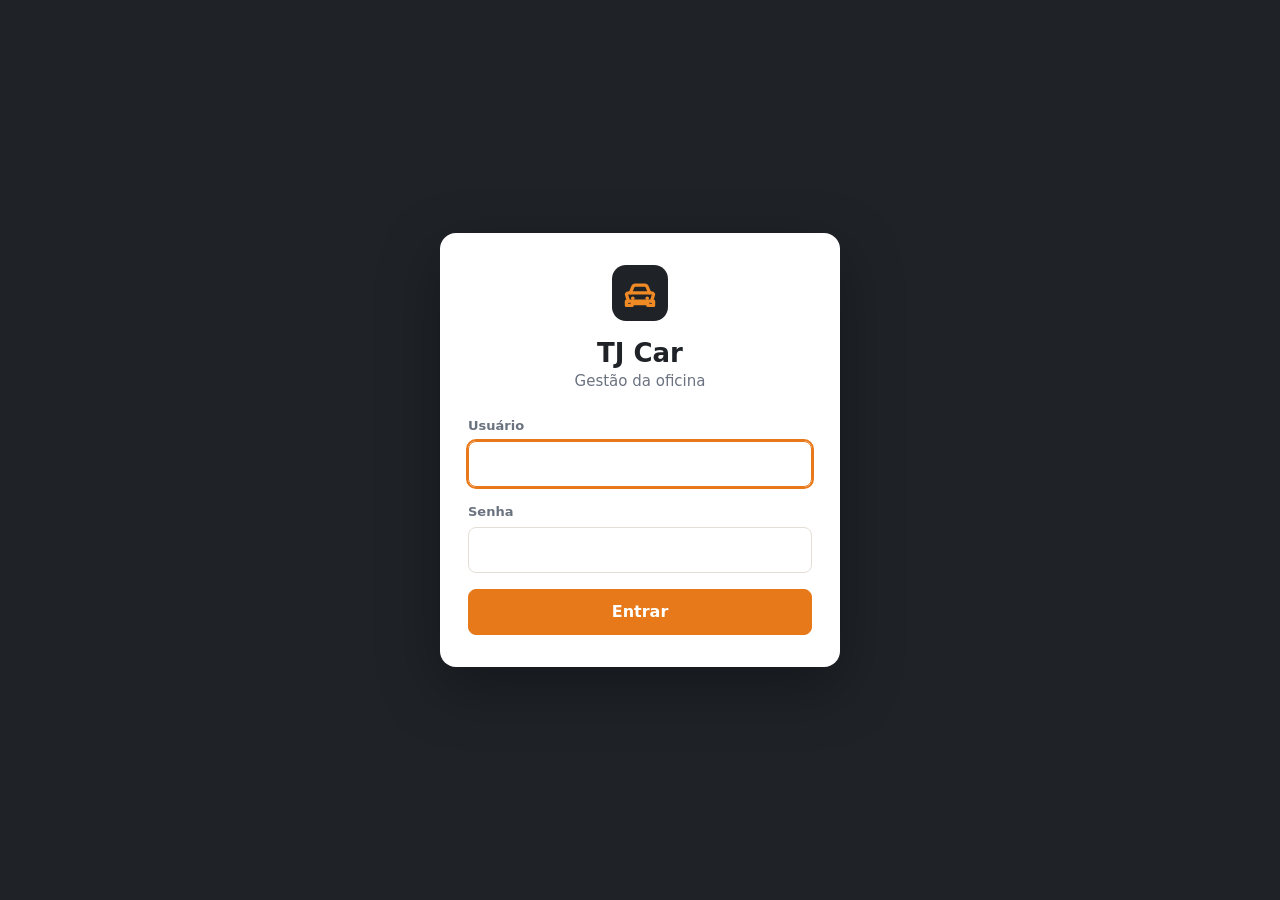
<file: static/login.html>
<!doctype html>
<html lang="pt-BR">
<head>
  <meta charset="utf-8">
  <meta name="viewport" content="width=device-width, initial-scale=1, viewport-fit=cover">
  <meta name="theme-color" content="#1f2328">
  <title>Entrar · TJ Car</title>
  <link rel="icon" href="/static/icon.svg" type="image/svg+xml">
  <link rel="stylesheet" href="/static/style.css">
</head>
<body class="pagina-login">
  <main class="login-cartao">
    <div class="login-marca">
      <img src="/static/icon.svg" alt="" width="56" height="56">
      <h1>TJ Car</h1>
      <p>Gestão da oficina</p>
    </div>

    <form id="form-login" novalidate>
      <div id="login-erro" class="erro-caixa" role="alert" hidden></div>
      <label class="campo">
        <span>Usuário</span>
        <input name="usuario" autocomplete="username" autocapitalize="none" autocorrect="off" spellcheck="false" required autofocus>
      </label>
      <label class="campo">
        <span>Senha</span>
        <input name="senha" type="password" autocomplete="current-password" required>
      </label>
      <button class="btn primario" id="entrar" type="submit">Entrar</button>
    </form>
  </main>
  <script src="/static/login.js"></script>
</body>
</html>
</file>
<file: static/style.css>
:root {
  --fundo: #f4f1ec;
  --painel: #ffffff;
  --texto: #1f2328;
  --suave: #6b7280;
  --borda: #e3ded5;
  --menu: #1f2328;
  --menu-texto: #c9ced6;
  --destaque: #e8791a;
  --destaque-escuro: #c9650f;
  --destaque-fundo: #fdeedd;
  --ok: #1f8a4c;
  --ok-fundo: #e1f4e8;
  --aviso: #b7791f;
  --aviso-fundo: #fbf0d4;
  --perigo: #c0392b;
  --perigo-fundo: #fbe3e0;
  --info: #2b6cb0;
  --info-fundo: #e1ecf8;
  --raio: 10px;
  --sombra: 0 1px 2px rgba(31, 35, 40, .06), 0 4px 14px rgba(31, 35, 40, .05);
}

@media (prefers-color-scheme: dark) {
  :root {
    --fundo: #14171a;
    --painel: #1d2125;
    --texto: #eceae6;
    --suave: #9aa1ab;
    --borda: #2d3338;
    --menu: #0e1012;
    --destaque-fundo: #3a2a18;
    --ok-fundo: #173525;
    --aviso-fundo: #3a301a;
    --perigo-fundo: #3d1f1b;
    --info-fundo: #1a2c42;
    --sombra: none;
  }
}

* { box-sizing: border-box; }

html, body { margin: 0; height: 100%; }

body {
  background: var(--fundo);
  color: var(--texto);
  font: 15px/1.45 system-ui, -apple-system, "Segoe UI", Roboto, Helvetica, Arial, sans-serif;
  -webkit-tap-highlight-color: transparent;
}

h1, h2, h3 { margin: 0; line-height: 1.2; }

/* ---------- login ---------- */
.pagina-login { display: grid; place-items: center; min-height: 100vh; padding: 20px; background: var(--menu); }
.login-cartao { width: min(400px, 100%); background: var(--painel); border-radius: 16px; padding: 32px 28px; box-shadow: 0 20px 60px rgba(0, 0, 0, .35); }
.login-marca { text-align: center; margin-bottom: 24px; }
.login-marca img { border-radius: 14px; }
.login-marca h1 { font-size: 26px; margin-top: 10px; }
.login-marca p { margin: 2px 0 0; color: var(--suave); }
#form-login { display: grid; gap: 16px; }
#form-login .btn { width: 100%; min-height: 46px; font-size: 16px; }
#form-login input { min-height: 46px; font-size: 16px; }

/* ---------- conta (usuário logado) ---------- */
.conta { display: flex; justify-content: flex-end; align-items: center; gap: 10px; font-size: 13px; color: var(--suave); margin: -8px 0 10px; min-height: 20px; }
.link { background: none; border: 0; padding: 4px 2px; font: inherit; font-weight: 600; color: var(--destaque-escuro); cursor: pointer; text-decoration: underline; }
.link:hover { color: var(--destaque); }

/* ---------- layout ---------- */
.app { display: grid; grid-template-columns: 232px 1fr; min-height: 100%; }

.menu {
  background: var(--menu);
  color: var(--menu-texto);
  padding: 20px 12px;
  position: sticky;
  top: 0;
  height: 100vh;
  display: flex;
  flex-direction: column;
  gap: 4px;
}

.marca {
  display: flex; align-items: center; gap: 10px;
  padding: 4px 10px 22px;
  color: #fff; font-weight: 700; font-size: 18px; letter-spacing: .2px;
}
.marca img { width: 34px; height: 34px; border-radius: 8px; }
.marca small { display: block; font-weight: 400; font-size: 11px; color: var(--menu-texto); letter-spacing: .4px; text-transform: uppercase; }

.menu a {
  display: flex; align-items: center; gap: 12px;
  padding: 11px 12px;
  border-radius: 8px;
  color: inherit; text-decoration: none;
  font-weight: 500;
}
.menu a svg { width: 20px; height: 20px; flex: none; fill: none; stroke: currentColor; stroke-width: 2; stroke-linecap: round; stroke-linejoin: round; }
.menu a:hover { background: rgba(255, 255, 255, .07); color: #fff; }
.menu a.ativo { background: var(--destaque); color: #fff; }

.conteudo { padding: 26px 32px 48px; min-width: 0; max-width: 1180px; width: 100%; }

.topo { display: flex; justify-content: space-between; align-items: center; gap: 12px; margin-bottom: 20px; flex-wrap: wrap; }
.topo h1 { font-size: 26px; }
.topo-acoes { display: flex; gap: 8px; flex-wrap: wrap; }

/* ---------- componentes ---------- */
.btn {
  appearance: none; border: 1px solid var(--borda); background: var(--painel); color: var(--texto);
  padding: 9px 16px; border-radius: 8px; font: inherit; font-weight: 600; cursor: pointer;
  min-height: 40px;
}
.btn:hover { border-color: var(--suave); }
.btn:disabled { opacity: .55; cursor: not-allowed; }
.btn.primario { background: var(--destaque); border-color: var(--destaque); color: #fff; }
.btn.primario:hover { background: var(--destaque-escuro); border-color: var(--destaque-escuro); }
.btn.perigo { color: var(--perigo); }
.btn.pequeno { padding: 5px 10px; min-height: 32px; font-size: 13px; }
.icone { background: none; border: 0; font-size: 26px; line-height: 1; cursor: pointer; color: var(--suave); padding: 4px 8px; }

.cartao {
  background: var(--painel); border: 1px solid var(--borda); border-radius: var(--raio);
  box-shadow: var(--sombra); padding: 18px;
}
.cartao + .cartao { margin-top: 16px; }
.cartao h2 { font-size: 16px; margin-bottom: 12px; }

.grade-indicadores { display: grid; grid-template-columns: repeat(auto-fit, minmax(170px, 1fr)); gap: 14px; margin-bottom: 16px; }
.indicador { background: var(--painel); border: 1px solid var(--borda); border-radius: var(--raio); padding: 16px; box-shadow: var(--sombra); }
.indicador span { display: block; color: var(--suave); font-size: 13px; }
.indicador strong { display: block; font-size: 26px; margin-top: 4px; font-variant-numeric: tabular-nums; }
.indicador.destaque { border-left: 4px solid var(--destaque); }

.barra { display: flex; gap: 10px; margin-bottom: 14px; flex-wrap: wrap; }
.barra input[type=search] { flex: 1; min-width: 180px; }

input, select, textarea {
  font: inherit; color: var(--texto); background: var(--painel);
  border: 1px solid var(--borda); border-radius: 8px; padding: 9px 11px; min-height: 40px; width: 100%;
}
input:focus, select:focus, textarea:focus { outline: 2px solid var(--destaque); outline-offset: 0; border-color: var(--destaque); }
textarea { min-height: 84px; resize: vertical; }

.campo { display: flex; flex-direction: column; gap: 5px; }
.campo > span { font-size: 13px; font-weight: 600; color: var(--suave); }
.campos { display: grid; grid-template-columns: repeat(2, 1fr); gap: 14px; }
.campo.larga { grid-column: 1 / -1; }

.selo {
  display: inline-block; padding: 2px 10px; border-radius: 999px; font-size: 12px; font-weight: 700; white-space: nowrap;
}
.selo.aberta { background: var(--info-fundo); color: var(--info); }
.selo.em_andamento { background: var(--aviso-fundo); color: var(--aviso); }
.selo.concluida { background: var(--ok-fundo); color: var(--ok); }
.selo.cancelada { background: var(--perigo-fundo); color: var(--perigo); }
.selo.baixo { background: var(--perigo-fundo); color: var(--perigo); }
.selo.normal { background: var(--ok-fundo); color: var(--ok); }

.filtros { display: flex; gap: 8px; flex-wrap: wrap; margin-bottom: 14px; }
.filtro { border: 1px solid var(--borda); background: var(--painel); color: var(--texto); border-radius: 999px; padding: 6px 14px; font: inherit; font-size: 13px; font-weight: 600; cursor: pointer; }
.filtro.ativo { background: var(--texto); color: var(--painel); border-color: var(--texto); }

.vazio { text-align: center; color: var(--suave); padding: 36px 12px; }
.erro-caixa { background: var(--perigo-fundo); color: var(--perigo); border-radius: 8px; padding: 10px 12px; margin-bottom: 12px; font-weight: 600; }

/* ---------- tabela ---------- */
table { width: 100%; border-collapse: collapse; }
th { text-align: left; font-size: 12px; text-transform: uppercase; letter-spacing: .4px; color: var(--suave); padding: 10px 12px; border-bottom: 1px solid var(--borda); }
td { padding: 12px; border-bottom: 1px solid var(--borda); vertical-align: middle; }
tr:last-child td { border-bottom: 0; }
tbody tr.clicavel { cursor: pointer; }
tbody tr.clicavel:hover { background: var(--destaque-fundo); }
td.num, th.num { text-align: right; font-variant-numeric: tabular-nums; }
td.acoes { text-align: right; white-space: nowrap; }
td.acoes .btn + .btn { margin-left: 6px; }
.tabela-cartao { padding: 0; overflow: hidden; }

/* ---------- ordem de serviço ---------- */
.ordem-cab { display: flex; justify-content: space-between; gap: 16px; flex-wrap: wrap; align-items: flex-start; }
.ordem-cab h2 { font-size: 22px; margin-bottom: 4px; }
.ordem-cab p { margin: 2px 0; color: var(--suave); }
.ordem-cab p b { color: var(--texto); }
.acoes-status { display: flex; gap: 8px; flex-wrap: wrap; margin-top: 14px; }

.form-linha { display: grid; grid-template-columns: 1fr 140px auto; gap: 10px; align-items: end; margin-top: 14px; }
.form-linha.peca { grid-template-columns: 1fr 110px auto; }

.totais { margin-top: 16px; display: grid; gap: 6px; max-width: 320px; margin-left: auto; }
.totais div { display: flex; justify-content: space-between; font-variant-numeric: tabular-nums; }
.totais .geral { font-size: 22px; font-weight: 800; border-top: 2px solid var(--texto); padding-top: 8px; margin-top: 4px; }

/* ---------- modal ---------- */
dialog { border: 0; border-radius: 14px; padding: 0; width: min(560px, calc(100vw - 24px)); background: var(--painel); color: var(--texto); box-shadow: 0 20px 60px rgba(0, 0, 0, .35); }
dialog::backdrop { background: rgba(10, 12, 14, .55); }
.modal-topo { display: flex; justify-content: space-between; align-items: center; padding: 16px 20px; border-bottom: 1px solid var(--borda); }
.modal-topo h2 { font-size: 18px; }
#modal-corpo { padding: 20px; }
.modal-rodape { display: flex; justify-content: flex-end; gap: 10px; margin-top: 20px; }

.aviso {
  position: fixed; left: 50%; bottom: 84px; transform: translateX(-50%);
  background: var(--texto); color: var(--painel); padding: 11px 20px; border-radius: 999px;
  font-weight: 600; box-shadow: 0 8px 24px rgba(0, 0, 0, .3); z-index: 50; max-width: calc(100vw - 32px);
}
.aviso.erro { background: var(--perigo); color: #fff; }

.somente-impressao { display: none; }

/* ---------- celular ---------- */
@media (max-width: 800px) {
  .app { grid-template-columns: 1fr; }

  .menu {
    position: fixed; z-index: 20; top: auto; bottom: 0; left: 0; right: 0; height: auto;
    flex-direction: row; justify-content: space-around; gap: 0;
    padding: 6px 4px calc(6px + env(safe-area-inset-bottom));
    border-top: 1px solid rgba(255, 255, 255, .08);
  }
  .marca { display: none; }
  .menu a { flex-direction: column; gap: 3px; font-size: 11px; padding: 6px 2px; flex: 1; text-align: center; min-width: 0; }
  .menu a span { overflow: hidden; text-overflow: ellipsis; white-space: nowrap; max-width: 100%; }

  .conteudo { padding: 18px 16px 96px; }
  .topo h1 { font-size: 22px; }
  .campos { grid-template-columns: 1fr; }
  .form-linha, .form-linha.peca { grid-template-columns: 1fr; }
  .totais { max-width: none; }

  /* tabela vira lista de cartões */
  table, thead, tbody, tr, td { display: block; }
  thead { display: none; }
  tbody tr { padding: 12px 14px; border-bottom: 1px solid var(--borda); }
  tbody tr:last-child { border-bottom: 0; }
  td { padding: 3px 0; border: 0; display: flex; justify-content: space-between; gap: 12px; text-align: right; }
  td::before { content: attr(data-rotulo); color: var(--suave); font-size: 13px; text-align: left; flex: none; }
  td.num, td.acoes { text-align: right; }
  td.acoes { justify-content: flex-end; padding-top: 8px; }
  td.acoes::before { content: none; }
  td[data-principal] { display: block; text-align: left; font-weight: 700; font-size: 16px; }
  td[data-principal]::before { content: none; }
}

@media print {
  .menu, .conta, .topo-acoes, .acoes-status, .form-linha, .btn, .filtros, .aviso, .nao-imprimir { display: none !important; }
  .app { display: block; }
  .conteudo { padding: 0; max-width: none; }
  body { background: #fff; color: #000; }
  .cartao { box-shadow: none; border-color: #bbb; }
  .somente-impressao { display: block; margin-bottom: 14px; }
  td.acoes, th.acoes { display: none; }
}
</file>
